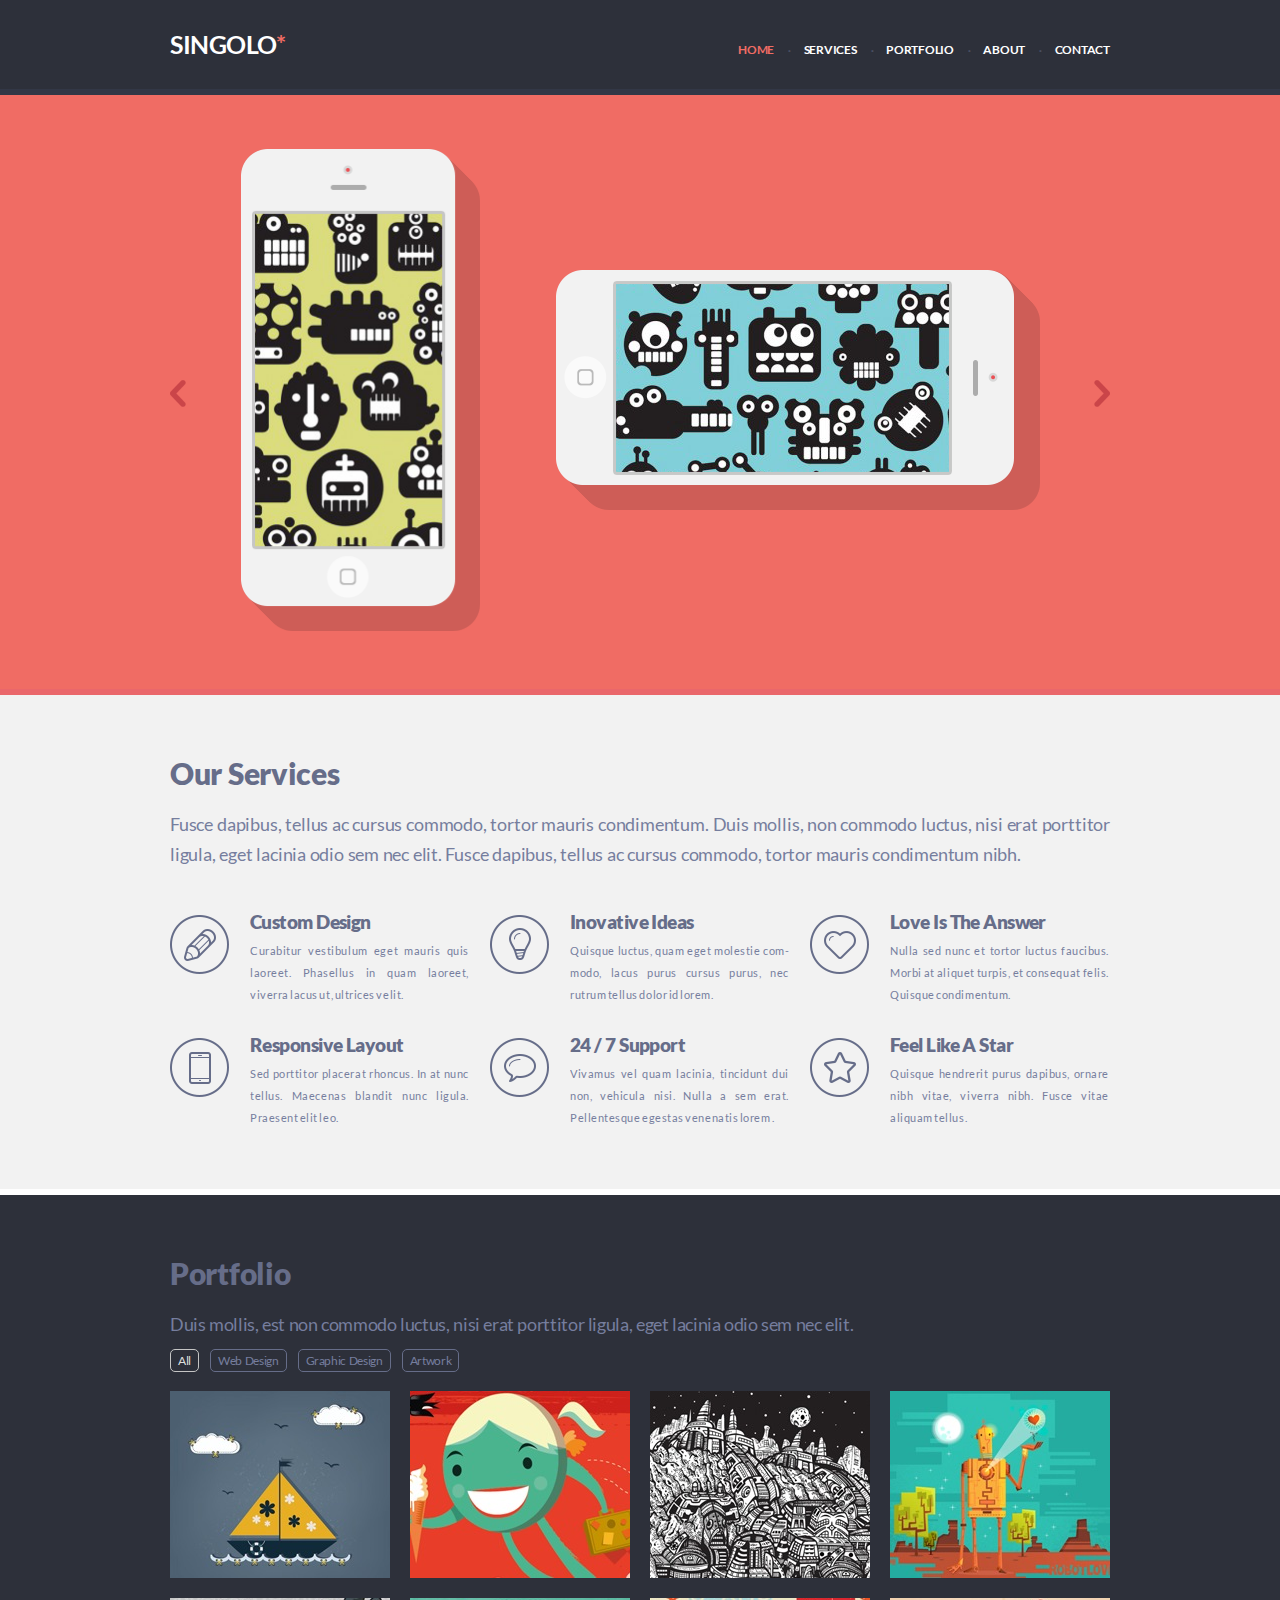
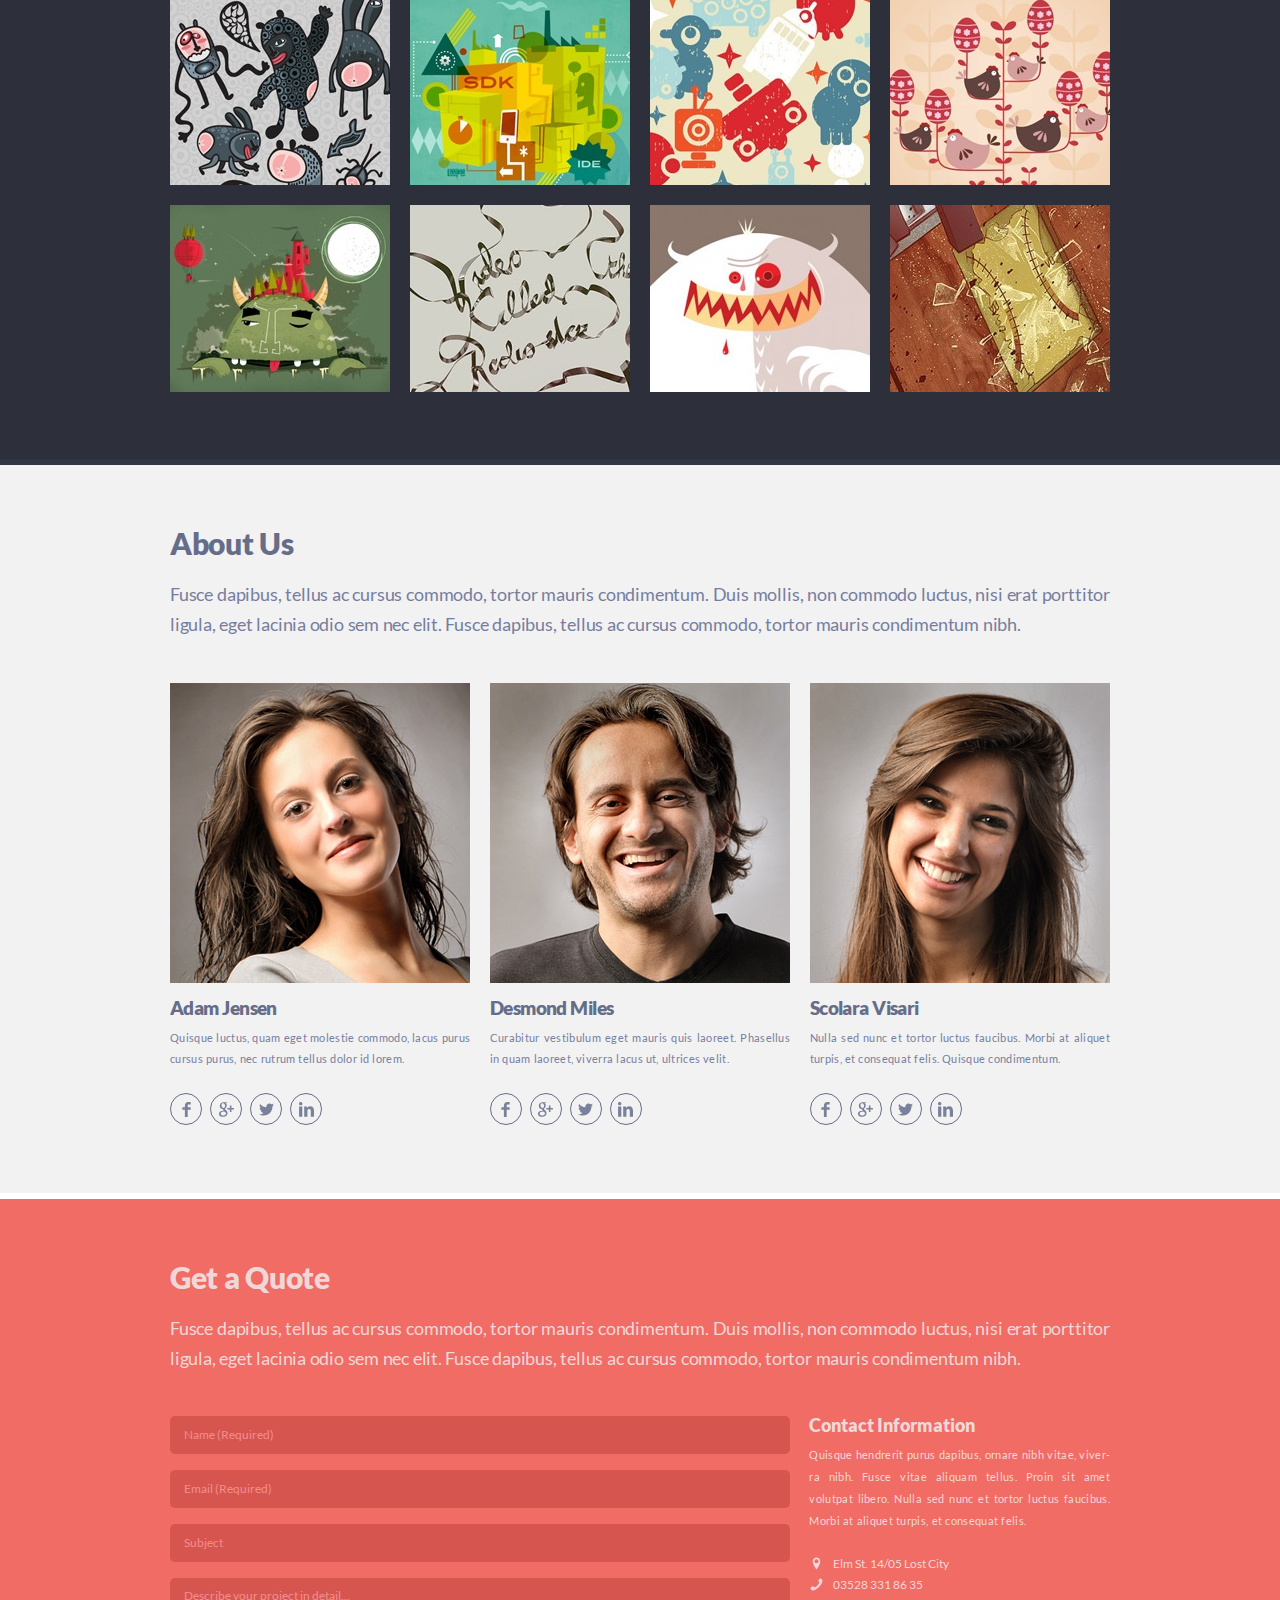
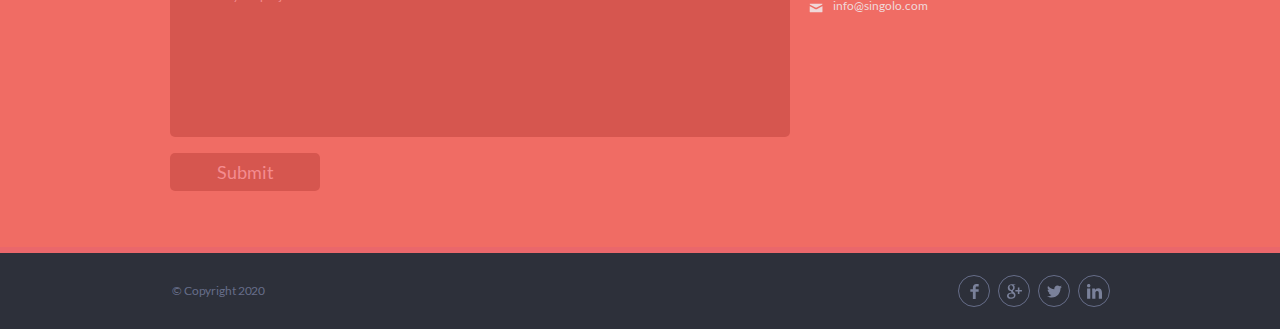
<file: index.html>
<!DOCTYPE html>
<html lang="en">
    <head>
        <meta charset="utf-8">
        <meta name="viewport" content="width=device-width, initial-scale=1.0">
        <title>Singolo</title>
        <link rel="stylesheet" href="style.css">
        <link rel="stylesheet" href="./assets/fonts/fonts.css">
    </head>
    <body>
        <header class="header">
            <div class="wrapper header__content">
                <img class="burger" src="assets/img/Burger-menu-icon.png" width="25" height="20"> 
                <div class="logo">
                    <a href="#">
                        <span>SINGOLO</span><span>*</span>
                    </a>    
                </div>
                <nav>
                    <ul id="menu">
                        <li><a class="active" href="#home">HOME</a></li>
                        <li><a href="#services">SERVICES</a></li>
                        <li><a href="#portfolio">PORTFOLIO</a></li>
                        <li><a href="#about">ABOUT</a></li>
                        <li><a href="#contact">CONTACT</a></li>
                    </ul>
                </nav>
            </div>
            <div class="overlay hidden"></div>
        </header>
        <main class="main">
            <div class="slider" id="home">
                <div class="wrapper slider__content">
                    <div class="slider__slides">
                        <div class="slide active">
                            <div class="phone-items">
                                <img class="iphone-vertical" src="assets/img/iPhone_vertical.png" alt="vertical iphone">
                                <div id="vertical-black-screen" class="hidden"></div>
                                <div id="vertical-switch"></div>
                                <img class="iphone-horizontal" src="assets/img/iPhone_horizontal.png" alt="horizontal iphone">
                                <div id="horizontal-black-screen" class="hidden"></div>
                                <div id="horizontal-switch"></div>
                            </div>
                        </div>
                        <div class="slide">
                            <img class="phones" src="assets/img/slide_2.png">
                        </div>
                    </div>
                        <img src="assets/img/prev.png"  class="arrow left" alt="left arrow" height="27" width="16">
                        <img src="assets/img/next.png" class="arrow right" alt="right arrow" height="27" width="16">
                </div>
            </div>
            <div class="services" id="services">
                <div class="wrapper services__content">
                    <h1>Our Services</h1>
                    <p class="text">
                        Fusce dapibus, tellus ac cursus commodo, tortor mauris condimentum. 
                        Duis mollis, non commodo luctus, nisi erat porttitor
                        ligula, eget lacinia odio sem 
                        nec elit. Fusce dapibus, tellus ac cursus commodo, tortor mauris condimentum nibh.
                    </p>
                    <div class="services__representation">
                        <div class="services__item services__item_pen">
                            <img src="assets/img/pen.png" width="59" height="59">
                            <div class="services__wrapper"><h3>Custom Design</h3>
                            <p>
                                Curabitur vestibulum eget mauris quis laoreet. Phasellus in quam laoreet, 
                                viverra lacus ut, ultrices velit.
                            </p></div>
                        </div>
                        <div class="services__item services__item_bulb">
                            <img src="assets/img/bulb.png" width="59" height="59">
                            <div class="services__wrapper"><h3>Inovative Ideas</h3>
                            <p>
                                Quisque luctus, quam eget molestie  com&shy;modo, lacus purus cursus purus, 
                                nec rutrum tellus dolor id lorem.
                            </p></div>
                        </div>
                        <div class="services__item services__item_heart">
                            <img src="assets/img/heart.png" width="59" height="59">
                            <div class="services__wrapper"><h3>Love Is The Answer</h3>
                            <p>
                                Nulla sed nunc et tortor luctus faucibus. Morbi at aliquet turpis, 
                                et consequat felis. Quisque condimentum.
                            </p></div>
                        </div>
                        <div class="services__item services__item_phone">
                            <img src="assets/img/phone.png" width="59" height="59">
                            <div class="services__wrapper"><h3>Responsive Layout</h3>
                            <p>
                                Sed porttitor placerat rhoncus. In at nunc tellus. Maecenas blandit nunc ligula. 
                                Prae&shy;sent elit leo.
                            </p></div>
                        </div>
                        <div class="services__item services__item_bubble">
                            <img src="assets/img/bubble.png" width="59" height="59">
                            <div class="services__wrapper"><h3>24 / 7 Support</h3>
                            <p>
                                Vivamus vel quam lacinia, tincidunt dui non, vehicula nisi. Nulla a sem erat. 
                                Pellen&shy;tesque egestas venenatis lorem .
                            </p></div>
                        </div>
                        <div class="services__item services__item_star">
                            <img src="assets/img/star.png" width="59" height="59">
                            <div class="services__wrapper"><h3>Feel Like A Star</h3>
                            <p>
                                Quisque hendrerit purus dapibus, ornare nibh vitae, viverra nibh. Fusce vitae aliquam tellus.
                            </p></div>
                        </div>
                    </div>
                </div>
            </div>
            <div class="portfolio" id="portfolio">
                <div class="wrapper portfolio__content">
                    <h1>Portfolio</h1>
                    <p>Duis mollis, est non commodo luctus, nisi erat porttitor ligula, eget lacinia odio sem nec elit.</p>
                    <div id="tags" class="portfolio__tags">
                        <span class="tag selected">All</span>
                        <span class="tag">Web Design</span>
                        <span class="tag">Graphic Design</span>
                        <span class="tag">Artwork</span>
                    </div>
                    <div id="images" class="portfolio__representation">
                        <img src="assets/img/1.jpg" alt="portfolio" width="220" height="187">
                        <img src="assets/img/2.jpg" alt="portfolio" width="220" height="187">
                        <img src="assets/img/3.jpg" alt="portfolio" width="220" height="187">
                        <img src="assets/img/4.jpg" alt="portfolio" width="220" height="187">
                        <img src="assets/img/5.jpg" alt="portfolio" width="220" height="187">
                        <img src="assets/img/6.jpg" alt="portfolio" width="220" height="187">
                        <img src="assets/img/7.jpg" alt="portfolio" width="220" height="187">
                        <img src="assets/img/8.jpg" alt="portfolio" width="220" height="187">
                        <img src="assets/img/9.jpg" alt="portfolio" width="220" height="187">
                        <img src="assets/img/10.jpg" alt="portfolio" width="220" height="187">
                        <img src="assets/img/11.jpg" alt="portfolio" width="220" height="187">
                        <img src="assets/img/12.jpg" alt="portfolio" width="220" height="187">            
                    </div>
                </div>
            </div>
            <div class="about-us" id="about">
                <div class="wrapper about-us__content">
                    <h1>About Us</h1>
                    <p class="text">
                        Fusce dapibus, tellus ac cursus commodo, tortor mauris condimentum. 
                        Duis mollis, non commodo luctus, nisi erat porttitor
                        ligula, eget lacinia odio sem 
                        nec elit. Fusce dapibus, tellus ac cursus commodo, tortor mauris condimentum nibh.
                    </p>
                    <div class="about-us__representation">
                        <div>
                            <img src="assets/img/adam-jensen.jpg" alt="photo">
                            <h3>Adam Jensen</h3>
                            <p class="about-us__description">Quisque luctus, quam eget molestie commodo, lacus purus cursus purus, nec rutrum tellus dolor id lorem.</p>
                            <div class="social">
                                <a href="#" class="social__facebook"></a>
                                <a href="#" class="social__google"></a>
                                <a href="#" class="social__twitter"></a>
                                <a href="#" class="social__linkedin"></a>
                            </div>
                        </div>
                        <div>
                            <img src="assets/img/desmond-miles.jpg" alt="photo">
                            <h3>Desmond Miles</h3>
                            <p class="about-us__description" >Curabitur vestibulum eget mauris quis laoreet. Phasellus in quam laoreet, viverra lacus ut, ultrices velit.</p>
                            <div class="social">
                                <a href="#" class="social__facebook"></a>
                                <a href="#" class="social__google"></a>
                                <a href="#" class="social__twitter"></a>
                                <a href="#" class="social__linkedin"></a>
                            </div>
                        </div>
                        <div>
                            <img src="assets/img/scolara-visari.jpg" alt="photo">
                            <h3>Scolara Visari</h3>
                            <p class="about-us__description">Nulla sed nunc et tortor luctus faucibus. Morbi at aliquet turpis, et consequat felis. Quisque condimentum.</p>
                            <div class="social">
                                <a href="#" class="social__facebook"></a>
                                <a href="#" class="social__google"></a>
                                <a href="#" class="social__twitter"></a>
                                <a href="#" class="social__linkedin"></a>
                            </div>
                        </div>
                    </div>
                </div>
            </div>
            <div class="get-quote" id="contact">
                <div class="wrapper get-quote__content">
                    <h1>Get a Quote</h1>
                    <p class="text">
                        Fusce dapibus, tellus ac cursus commodo, tortor mauris condimentum. 
                        Duis mollis, non commodo luctus, nisi erat porttitor             
                        ligula, eget lacinia odio sem 
                        nec elit. Fusce dapibus, tellus ac cursus commodo, tortor mauris condimentum nibh.
                    </p>
                    <div class="get-quote__contacts">
                        <form id="form" class="form" action="" method="POST">
                            <input class="form__input" type="text" placeholder="Name (Required)" required pattern="[A-ZA-Яa-zа-яёЁ]+" autocomplete="on">
                            <input class="form__input" type="email" placeholder="Email (Required)" required autocomplete="on">
                            <input class="form__input" id="subject" type="text" placeholder="Subject">
                            <textarea class="form__input form__textarea" id="describe" maxlength="20" placeholder="Describe your project in detail..."></textarea>
                            <input class="form__input form__submit" id="button" type="submit" value="Submit">
                        </form>
                        <div class="hidden" id="message-block">
                            <div id="message">
                                <p>Письмо отправлено</p>
                                <p>Тема: <span id="theme"></span></p>
                                <p>Описание: <span id="description"></span></p>
                                <input id="close-button" type="submit" value="OK">
                            </div>
                        </div>
                        <div class="get-quote__info">
                            <h3>Contact Information</h3>
                            <p>Quisque hendrerit purus dapibus, ornare nibh vitae, viver&shy;ra nibh. Fusce vitae aliquam tellus. Proin sit amet volutpat libero. Nulla sed nunc et tortor luctus faucibus. Morbi at aliquet turpis, et consequat felis.</p>
                            <a class="icon icon__location" href="#">Elm St. 14/05 Lost City</a>
                            <a class="icon icon__tel" href="tel:035283318635">03528 331 86 35</a>
                            <a class="icon icon__mail" href="mailto:info@singolo.com">info@singolo.com</a>
                        </div>
                    </div>
                </div>
            </div>
        </main>
        <footer>
            <div class="wrapper footer__content">
                <p class="footer__copyright">© Copyright 2020</p>
                <div class="social">
                    <a href="#" class="social__facebook"></a>
                    <a href="#" class="social__google"></a>
                    <a href="#" class="social__twitter"></a>
                    <a href="#" class="social__linkedin"></a>
                </div>
            </div>
        </footer>
        <script src="script.js"></script>
    </body>
</html>
</file>
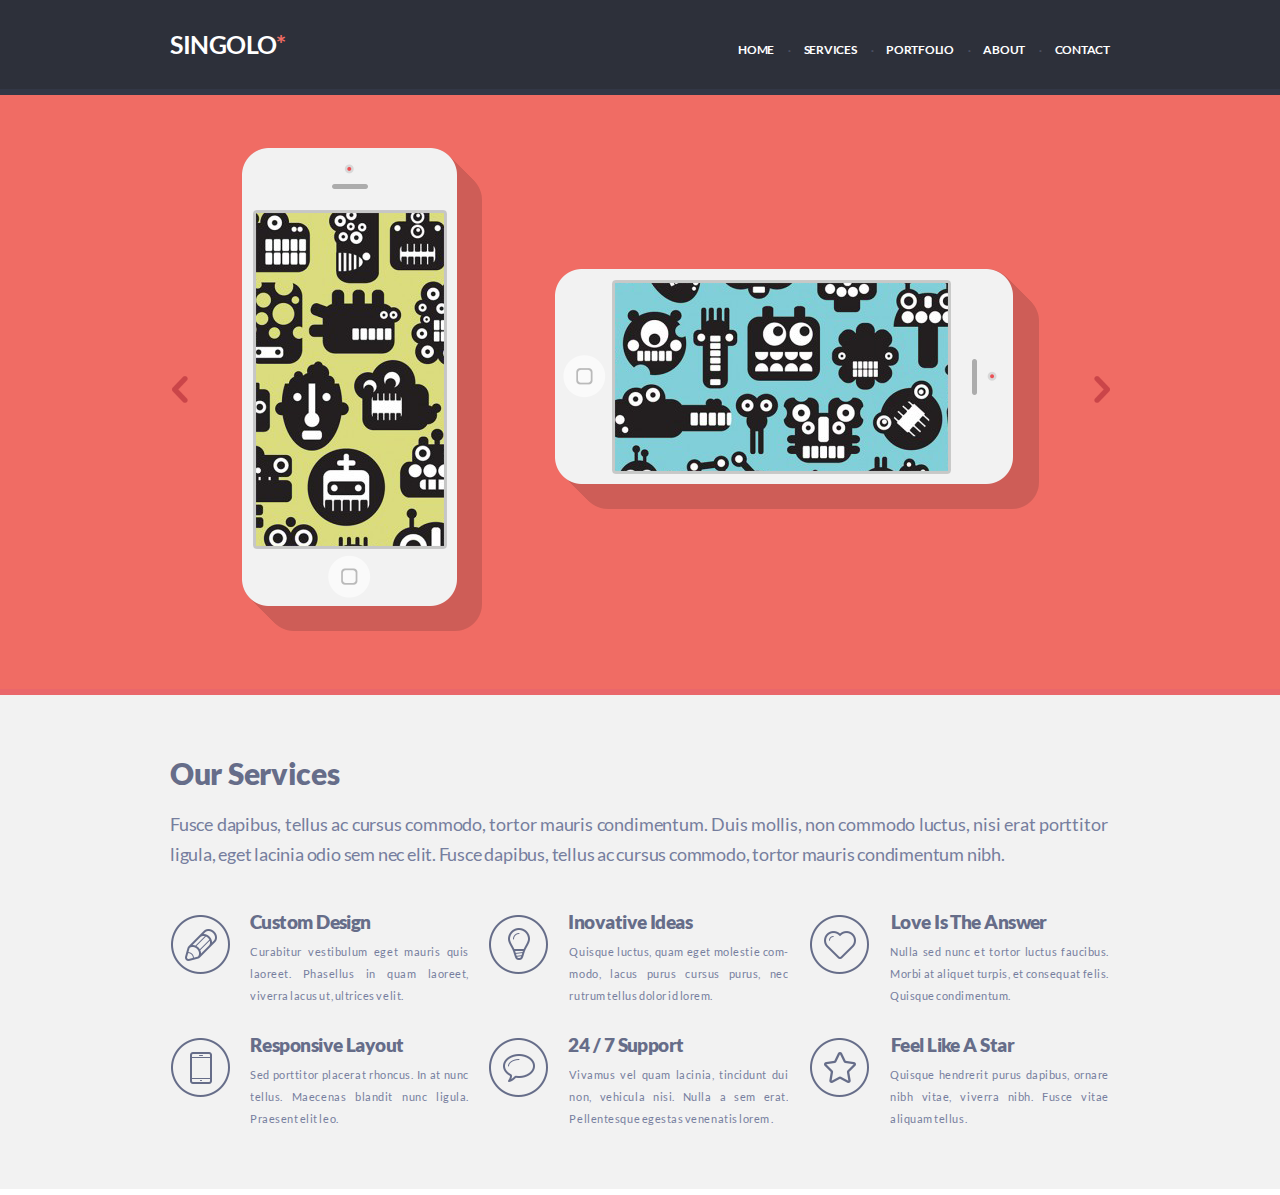
<file: singolo1.html>
<!DOCTYPE html>
<html lang="en">
    <head>
        <meta charset="utf-8">
        <title>Singolo</title>
        <link rel="stylesheet" href="singolo1.css">
        <link rel="stylesheet" href="./assets/fonts/fonts.css">
    </head>
    <body>
        <header class="header">
            <div class="header__content">
                <div class="logo">
                    <a href="#">
                        <span>SINGOLO</span><span>*</span>
                    </a>    
                </div>
                <nav>
                    <ul>
                        <li><a href="#">HOME</a></li>
                        <li><a href="#">SERVICES</a></li>
                        <li><a href="#">PORTFOLIO</a></li>
                        <li><a href="#">ABOUT</a></li>
                        <li><a href="#">CONTACT</a></li>
                    </ul>
                </nav>
            </div>
        </header>
        <main class="main">
            <div class="slider">
                <div class="slider__content">
                    <img class="prev" src="assets/img/prev.png" width="16" height="27" alt="previous">
                    <img class ="iphone-vertical" src="assets/img/iPhone_vertical.png"  alt="iphone">
                    <img class ="iphone-horizontal" src="assets/img/iPhone_horizontal.png"  alt="iphone">
                    <img class ="next" src="assets/img/next.png" width="16" height="27" alt="next">
                </div>
            </div>
            <div class="services">
                <div class="services__content">
                    <h1>Our Services</h1>
                    <p>
                        Fusce dapibus, tellus ac cursus commodo, tortor mauris condimentum. 
                        Duis mollis, non commodo luctus, nisi erat porttitor</p>
                    <p>
                        ligula, eget lacinia odio sem 
                        nec elit. Fusce dapibus, tellus ac cursus commodo, tortor mauris condimentum nibh.
                    </p>
                    <div class="services__representation">
                        <div class="services__item services__item_pen">
                            <img src="assets/img/pen.png" width="59" height="59">
                            <h3>Custom Design</h3>
                            <p>
                                Curabitur vestibulum eget mauris quis laoreet. Phasellus in quam laoreet, 
                                viverra lacus ut, ultrices velit.
                            </p>
                        </div>
                        <div class="services__item services__item_bulb">
                            <img src="assets/img/bulb.png" width="59" height="59">
                            <h3>Inovative Ideas</h3>
                            <p>
                                Quisque luctus, quam eget molestie  com&shy;modo, lacus purus cursus purus, 
                                nec rutrum tellus dolor id lorem.
                            </p>
                        </div>
                        <div class="services__item services__item_heart">
                            <img src="assets/img/heart.png" width="59" height="59">
                            <h3>Love Is The Answer</h3>
                            <p>
                                Nulla sed nunc et tortor luctus faucibus. Morbi at aliquet turpis, 
                                et consequat felis. Quisque condimentum.
                            </p>
                        </div>
                        <div class="services__item services__item_phone">
                            <img src="assets/img/phone.png" width="59" height="59">
                            <h3>Responsive Layout</h3>
                            <p>
                                Sed porttitor placerat rhoncus. In at nunc tellus. Maecenas blandit nunc ligula. 
                                Prae&shy;sent elit leo.
                            </p>
                        </div>
                        <div class="services__item services__item_bubble">
                            <img src="assets/img/bubble.png" width="59" height="59">
                            <h3>24 / 7 Support</h3>
                            <p>
                                Vivamus vel quam lacinia, tincidunt dui non, vehicula nisi. Nulla a sem erat. 
                                Pellen&shy;tesque egestas venenatis lorem .
                            </p>
                        </div>
                        <div class="services__item services__item_star">
                            <img src="assets/img/star.png" width="59" height="59">
                            <h3>Feel Like A Star</h3>
                            <p>
                                Quisque hendrerit purus dapibus, ornare nibh vitae, viverra nibh. Fusce vitae aliquam tellus.
                            </p>
                        </div>
                    </div>
                </div>
            </div>
        </main>
    </body>
</html>
</file>
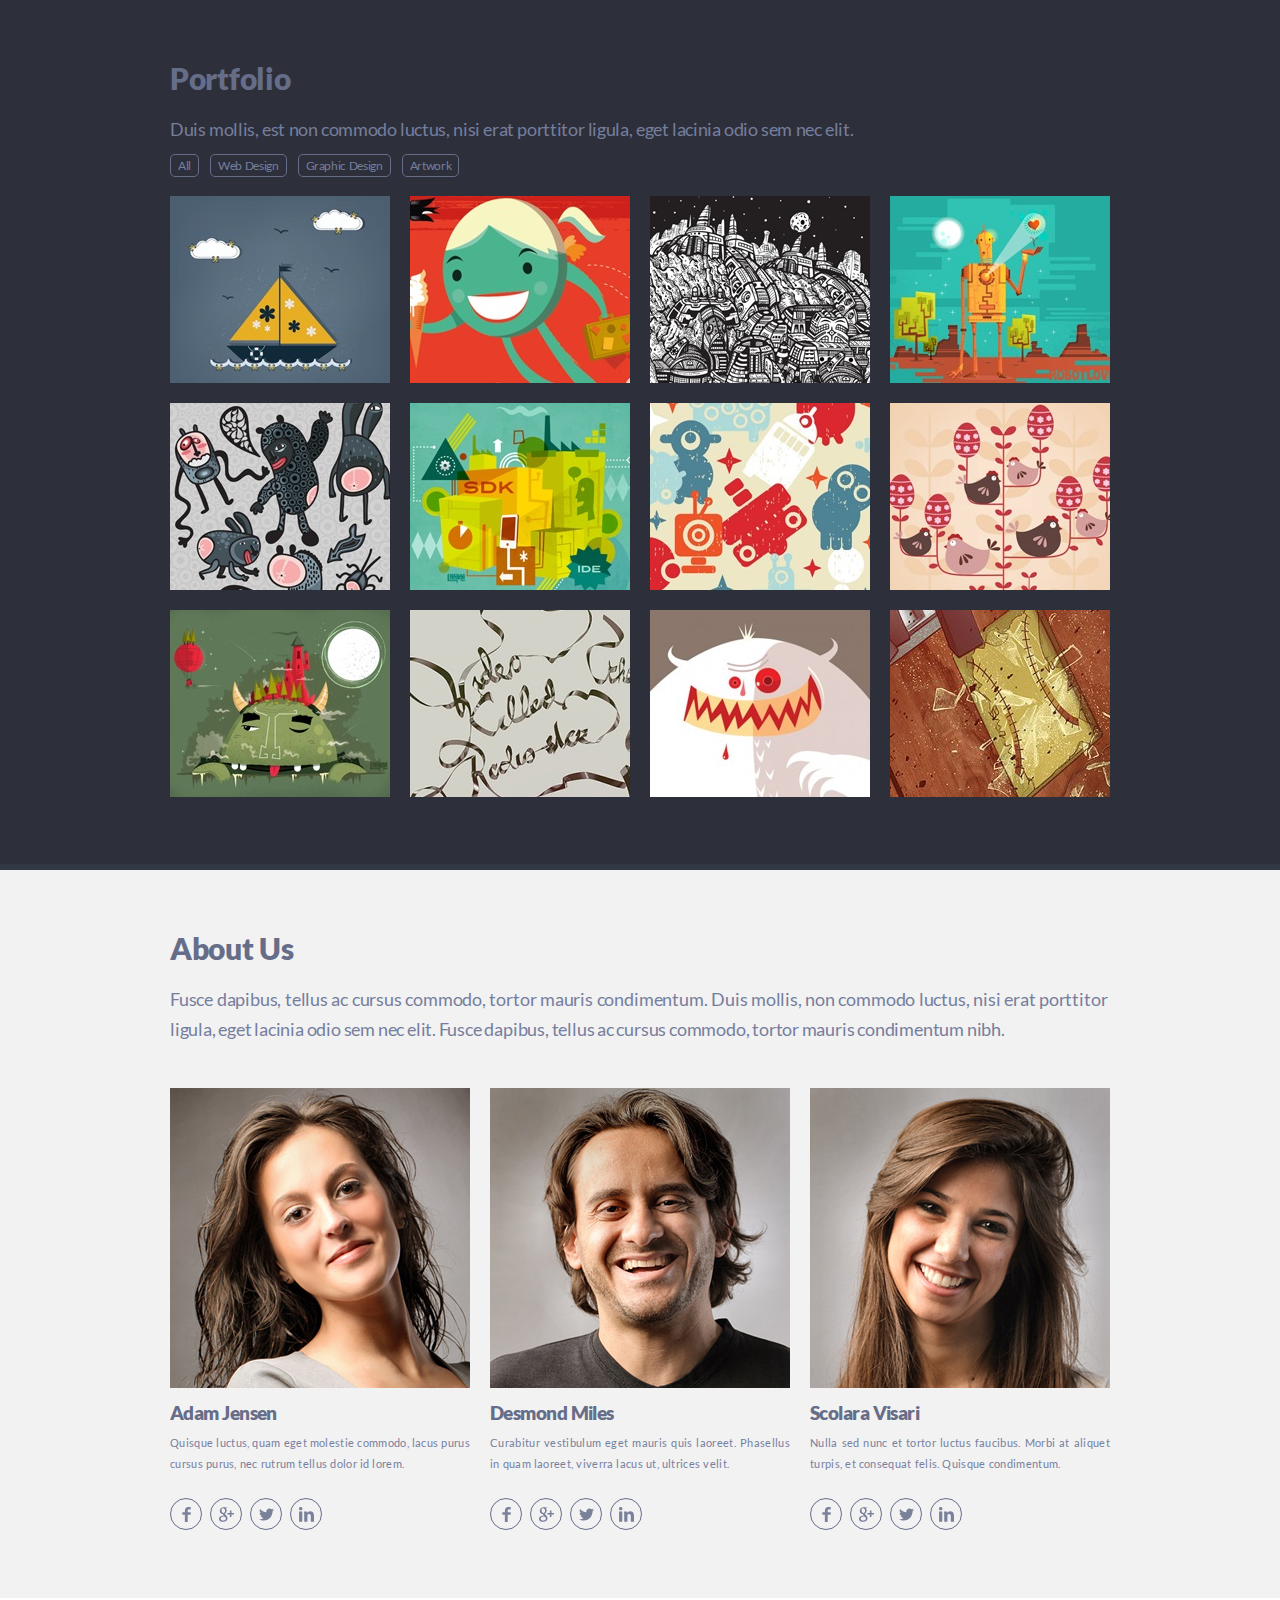
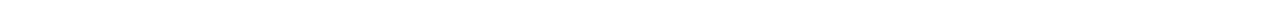
<file: singolo2.html>
<!DOCTYPE html>
<html lang="en">
    <head>
        <meta charset="utf-8">
        <meta name="viewport" content="width=device-width, initial-scale=1.0">
        <title>Singolo</title>
        <link rel="stylesheet" href="singolo2.css">
        <link rel="stylesheet" href="./assets/fonts/fonts.css">
    </head>
    <body>
        <main>
            <div class="portfolio">
                <div class="portfolio__content">
                    <h1>Portfolio</h1>
                    <p>Duis mollis, est non commodo luctus, nisi erat porttitor ligula, eget lacinia odio sem nec elit.</p>
                    <div class="portfolio__tags">
                        <span class="tag">All</span>
                        <span class="tag">Web Design</span>
                        <span class="tag">Graphic Design</span>
                        <span class="tag">Artwork</span>
                    </div>
                    <div class="portfolio__representation">
                        <img src="assets/img/1.jpg" alt="portfolio" width="220" height="187">
                        <img src="assets/img/2.jpg" alt="portfolio" width="220" height="187">
                        <img src="assets/img/3.jpg" alt="portfolio" width="220" height="187">
                        <img src="assets/img/4.jpg" alt="portfolio" width="220" height="187">
                        <img src="assets/img/5.jpg" alt="portfolio" width="220" height="187">
                        <img src="assets/img/6.jpg" alt="portfolio" width="220" height="187">
                        <img src="assets/img/7.jpg" alt="portfolio" width="220" height="187">
                        <img src="assets/img/8.jpg" alt="portfolio" width="220" height="187">
                        <img src="assets/img/9.jpg" alt="portfolio" width="220" height="187">
                        <img src="assets/img/10.jpg" alt="portfolio" width="220" height="187">
                        <img src="assets/img/11.jpg" alt="portfolio" width="220" height="187">   
                        <img src="assets/img/12.jpg" alt="portfolio" width="220" height="187">
                        
                    </div>
                </div>
            </div>
            <div class="about-us">
                <div class="about-us__content">
                    <h1>About Us</h1>
                    <p>
                        Fusce dapibus, tellus ac cursus commodo, tortor mauris condimentum. 
                        Duis mollis, non commodo luctus, nisi erat porttitor</p>
                    <p>
                        ligula, eget lacinia odio sem 
                        nec elit. Fusce dapibus, tellus ac cursus commodo, tortor mauris condimentum nibh.
                    </p>
                    <div class="about-us__representation">
                        <div>
                            <img src="assets/img/adam-jensen.jpg" alt="photo" width="300" height="300">
                            <h3>Adam Jensen</h3>
                            <p class="about-us__description">Quisque luctus, quam eget molestie commodo, lacus purus cursus purus, nec rutrum tellus dolor id lorem.</p>
                            <div class="social">
                                <a href="#" class="social__facebook"></a>
                                <a href="#" class="social__google"></a>
                                <a href="#" class="social__twitter"></a>
                                <a href="#" class="social__linkedin"></a>
                            </div>
                        </div>
                        <div>
                            <img src="assets/img/desmond-miles.jpg" alt="photo" width="300" height="300">
                            <h3>Desmond Miles</h3>
                            <p class="about-us__description" >Curabitur vestibulum eget mauris quis laoreet. Phasellus in quam laoreet, viverra lacus ut, ultrices velit.</p>
                            <div class="social">
                                <a href="#" class="social__facebook"></a>
                                <a href="#" class="social__google"></a>
                                <a href="#" class="social__twitter"></a>
                                <a href="#" class="social__linkedin"></a>
                            </div>
                        </div>
                        <div>
                            <img src="assets/img/scolara-visari.jpg" alt="photo"  width="300" height="300">
                            <h3>Scolara Visari</h3>
                            <p class="about-us__description">Nulla sed nunc et tortor luctus faucibus. Morbi at aliquet turpis, et consequat felis. Quisque condimentum.</p>
                            <div class="social">
                                <a href="#" class="social__facebook"></a>
                                <a href="#" class="social__google"></a>
                                <a href="#" class="social__twitter"></a>
                                <a href="#" class="social__linkedin"></a>
                            </div>
                        </div>
                    </div>
                </div>
            </div>
        </main>
    </body>
</html>
</file>
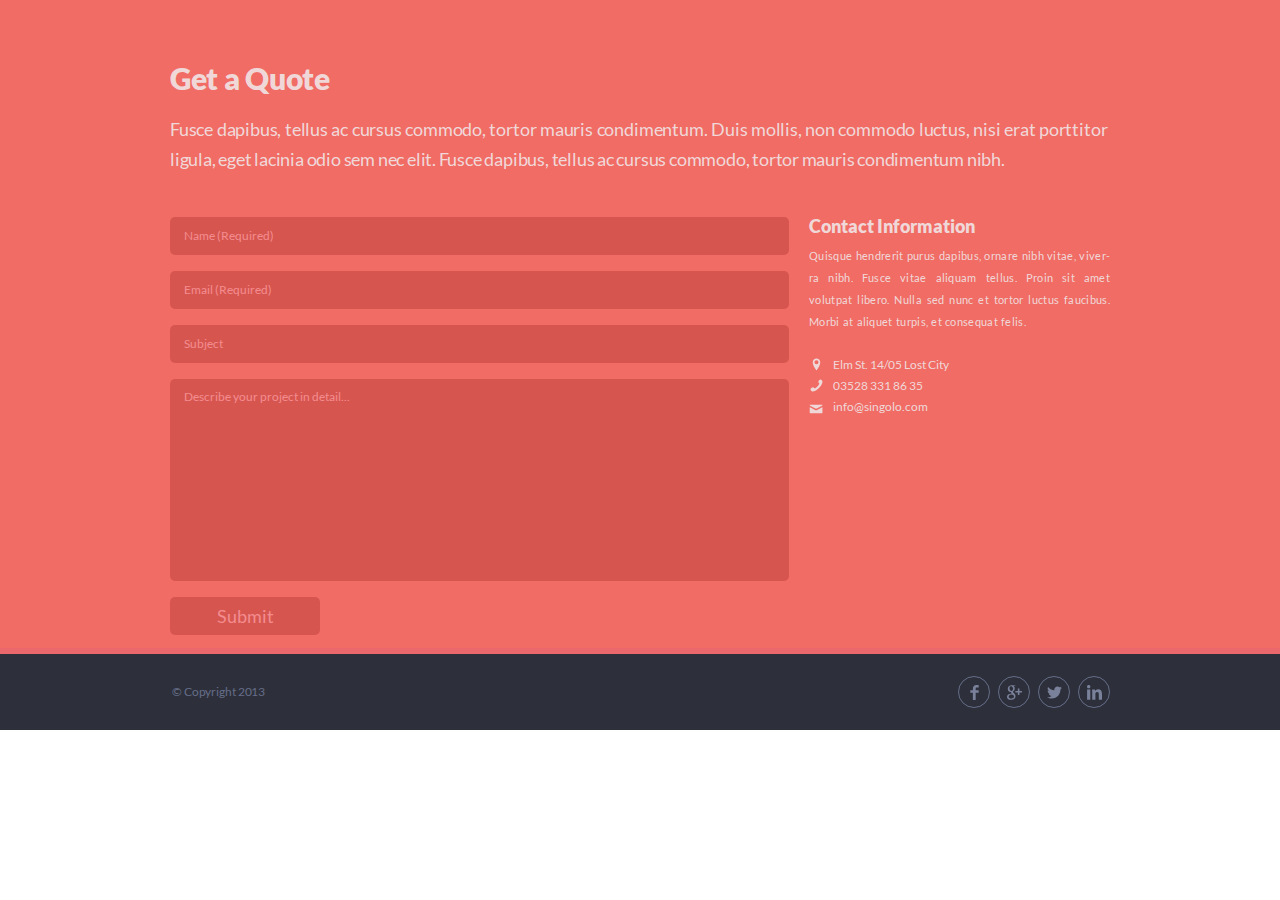
<file: singolo3.html>
<!DOCTYPE html>
<html lang="en">
    <head>
        <meta charset="utf-8">
        <meta name="viewport" content="width=device-width, initial-scale=1.0">
        <title>Singolo</title>
        <link rel="stylesheet" href="singolo3.css">
        <link rel="stylesheet" href="./assets/fonts/fonts.css">
    </head>
    <body>
        <main>
            <div class="get-quote">
                <div class="get-quote__content">
                    <h1>Get a Quote</h1>
                    <p>
                        Fusce dapibus, tellus ac cursus commodo, tortor mauris condimentum. 
                        Duis mollis, non commodo luctus, nisi erat porttitor</p>
                    <p>
                        ligula, eget lacinia odio sem 
                        nec elit. Fusce dapibus, tellus ac cursus commodo, tortor mauris condimentum nibh.
                    </p>
                    <div class="get-quote__contacts">
                        <form  class="form" action="" method="POST">
                            <input class="form__input" type="text" placeholder="Name (Required)" required pattern="[A-ZA-Я][a-zа-я]+">
                            <input class="form__input" type="email" placeholder="Email (Required)" required>
                            <input class="form__input" type="text" placeholder="Subject">
                            <textarea class="form__input form__textarea" placeholder="Describe your project in detail..."></textarea>
                            <input class="form__input form__submit" type="submit" value="Submit">
                        </form>
                        <div class="get-quote__info">
                            <h3>Contact Information</h3>
                            <p>Quisque hendrerit purus dapibus, ornare nibh vitae, viver&shy;ra nibh. Fusce vitae aliquam tellus. Proin sit amet volutpat libero. Nulla sed nunc et tortor luctus faucibus. Morbi at aliquet turpis, et consequat felis.</p>
                            <a class="icon icon__location" href="#">Elm St. 14/05 Lost City</a>
                            <a class="icon icon__tel" href="tel:035283318635">03528 331 86 35</a>
                            <a class="icon icon__mail" href="mailto:info@singolo.com">info@singolo.com</a>
                        </div>
                    </div>
                </div>
            </div>
        </main>
        <footer>
            <div class="footer__content">
                <p class="footer__copyright">© Copyright 2013</p>
                <div class="social">
                    <a href="#" class="social__facebook"></a>
                    <a href="#" class="social__google"></a>
                    <a href="#" class="social__twitter"></a>
                    <a href="#" class="social__linkedin"></a>
                </div>
            </div>
        </footer>
    </body>
</html>
</file>
<file: style.css>
html {
    width: 100%;
    height: 100%;
    scroll-behavior: smooth;
}

body {
    margin: 0;
    font-family: "Lato", Arial, sans-serif;
}

.header {
    width: 100%;
    height: 89px;
    background-color: #2d303a;
    border-bottom: 6px solid #323746;
    position: fixed;
    top: 0;
    z-index: 2;
}

.wrapper {
    max-width: 1020px;
    height: 100%;
    margin: 0 auto;
    padding: 0 40px;
    box-sizing: border-box;
}

.header__content {
    display: flex;
    justify-content: space-between;
}

a {
    text-decoration: none;
}

.header__content a {
    color: #ffffff;
}

.burger {
    display: none;
    cursor: pointer;
    position: absolute;
    margin-top: 26px;
    z-index: 200;
    transition: 0.6s ease-in-out;
}

.rotated {
    transform: rotate(90deg);
    transition: 0.6s ease-in-out;
}

.logo {
    padding-top: 29px;
    transition: 0.6s ease-in-out;
}

.logo span {
    font-weight: 700;
    font-size: 25px;
    letter-spacing: -0.02em;
}

.logo span+span {
    color: #f06c64;
}

nav {
    width: 372px;
}

ul {
    margin: 0;
    padding: 42px 0 0;
    display: flex;
    justify-content: space-between;
}

ul li {
    display: inline;
    font-size: 12px;
    font-weight: 700;
    letter-spacing: -0.02em;
}

li:not(:last-child)::after {
    content: ".";  
    position: relative;
    color: #494e62;
    font-weight: 900;
    bottom: 16%;
    left: 14px;
}

.header__content a.active {
    color: #f06c64;
    cursor: default;
}

ul li a:not(.active):hover {
    color: #f06c64;
    cursor: pointer;
}

.main {
    width: 100%;
}

.slider {
    background-color: #f06c64;
    border-bottom: 6px solid #ea676b;
    height: 594px;
    transition: 0.6s ease-in-out;
}

.blue {
    background-color: #648BF0;
    border-bottom: 6px solid rgb(93, 129, 222);;
    transition: 0.6s ease-in-out;
}

.slider__content {
    position: relative;
    max-width: 1020px;
    margin: 0 auto;
    padding: 0 40px;
    box-sizing: border-box;
}

.slider__slides {
    position: relative;
    width: 100%;
    overflow: hidden;
}

.slide{
    display: none;
    position: relative;
    animation: 0.6s ease-in-out;
    margin: 0 auto;
}

.slide.active, .next {
    display: block;
}

.next {
    position: absolute;
    top: 0;
    width: 100%;
}

.phone-items{
    display: flex;
    align-items: center;
    margin: 5.7% 7.5% 0;
}

.iphone-vertical {
    width: 30%;
}

.iphone-horizontal {
    margin-left: 9.5%;
    width: 60.8%;
}

.phones{
    margin: 5.5% 22.6% 0;
    width: 55%;
}

.arrow {
    position: absolute;
    top: 48%;
    cursor: pointer;
}

.arrow.left{
    left: 40px;
}

.arrow.right{
    right: 40px;
}

.to-left {
    animation-name: left;
}

.from-right {
    animation-name: right;
}

.to-right {
    animation-name: right;
    animation-direction: reverse;
}

.from-left {
    animation-name: left;
    animation-direction: reverse;
}

@keyframes left {
    from {
        left: 0;
    }
    to {
        left: -100%;
    }
}

@keyframes right {
    from {
        left: 100%;
    }
    to {
        left: 0;
    }
}

#vertical-black-screen {
    position: absolute;
    width: 20%;
    height: 69%;
    background-color: black;
    top: 13.4%;
    left: 9%;
}

#horizontal-black-screen {
    position: absolute;
    width: 35.3%;
    height: 39%;
    background-color: black;
    top: 28%;
    right: 17.2%;
}

#vertical-switch {
    position: absolute;
    width: 23%;
    height: 95%;
    top: 0;
    left: 7.7%;
    border-radius: 8%;
}

#horizontal-switch {
    position: absolute;
    width: 49%;
    height: 45%;
    top: 25%;
    right: 10%;
    border-radius: 8%;
}

.services {
    width: 100%;
    min-height: 494px;
    height: 1px;
    background-color: #f2f2f2;
    border-bottom: 6px solid #ffffff;
}

#home {
    margin-top: 95px;
}

#services, #about, #portfolio, #contact {
    border-top: 95px solid transparent;
    margin-top: -95px;
    background-clip: padding-box;
}

h1 {
    margin: 0;
    padding-top: 60px;
    font-size: 30px;
    font-weight: 900;
    letter-spacing: -0.01em;
    color: #666d89;
}

p {
    margin: 0;
}

.text {
    font-size: 18px;
    line-height: 30px;
    color: #767e9e;
    font-weight: 400;
    text-align: justify;
}

.wrapper > p.text:nth-child(2) {
    padding-top: 18px;
    word-spacing: 0.045em;
    letter-spacing: -0.01em;
}

.wrapper > p.text:nth-child(3) {
    letter-spacing: -0.013rem; 
}

.services__representation {
    margin-top: 46px;
    display: flex;
    justify-content: space-between;
    flex-wrap: wrap;
}

.services__item {
    height: 100px;
    width: 300px;
    display: flex;
    justify-content: space-between;
}

.services__item:nth-child(-n+3) {
    margin-bottom: 23px;
}

.services__item h3 {
    line-height: 18px;
    color: #666d89;
    font-weight: 900;
    text-align: left;
    margin: 0;
    letter-spacing: -0.03em;
}

.services__item p {
    max-width: 219px;
    max-height: 66px;
    font-size: 11px;
    line-height: 22px;
    color: #767e9e;
    font-weight: 400;
    text-align: justify;
    letter-spacing: 0.05em;
    word-spacing: -0.1em;
    overflow: hidden;
    text-overflow: ellipsis;
}

.services__wrapper {
    width: 220px;
}

.services__wrapper p{
    margin-top: 9px;
}

.services__wrapper h3{
    margin-top: -2px;
}

.portfolio {
    width: 100%;
    background-color: #2d303a;
    border-bottom: 6px solid #323746;
    padding-bottom: 57px;
}


.portfolio__content {
    padding: 0 30px;
}

.portfolio__content h1 {
    padding-left: 10px;
}

.portfolio p { 
    padding-left: 10px;
    padding-top: 18px;
    font-size: 18px;
    line-height: 30px;
    color: #767e9e;
    font-weight: 400;
    text-align: justify;
    word-spacing: 0.045em;
    letter-spacing: -0.019em;
}

.portfolio__tags {
    padding-left: 10px;
    margin: 10px 0 9px;
}

.tag {
    padding: 3px 7px;
    margin-right: 8px;
    font-size: 12px;
    line-height: 22px;
    color: #767e9e;
    font-weight: 400;
    text-align: left;
    border-radius: 5px;
    border: 1px solid #666d89;
    letter-spacing: -0.03em;
    word-spacing: 0.1em;
}

.tag:not(.selected):hover {
    color: #dedede;
    border-color: #c5c5c5;
    cursor: pointer;
}

.selected {
    color: #dedede;
    border-color: #c5c5c5;
    cursor: default;
}

.portfolio__representation {
    display: flex;
    justify-content: space-between;
    flex-wrap: wrap;
}

.portfolio__representation img {
    margin: 10px;
    flex: 1 0 20%;
    height: auto;
    min-width: 100px;
    cursor: pointer;
}

.portfolio__representation img:nth-child(n+13) {
    display: none;
}

.bordered {
    outline: 5px solid #f06c64;
}

.about-us {
    width: 100%;
    background-color: #f2f2f2;
    border-bottom: 6px solid #ffffff;
}

.about-us__representation {
    margin-top: 44px;
    padding-bottom: 68px;
    display: flex;
    justify-content: space-between;
}

.about-us__representation > div{
    width: 31.95%;
}

.about-us__representation img{
    width: 100%;
}

.about-us__representation h3 {
    padding-top: 11px;
    padding-bottom: 8px;
    color: #666d89;
    font-weight: 900;
    text-align: left;
    margin: 0;
    letter-spacing: -0.03em;
    overflow: hidden;
    text-overflow: ellipsis;
    white-space: nowrap;
}

.about-us__description {
    font-size: 11px;
    line-height: 21px;
    color: #767e9e;
    font-weight: 400;
    text-align: justify;
    letter-spacing: 0.03em;
    word-spacing: 0.049em;
}

.social {
    margin-top: 24px;
    display: flex;
}

.social a {
    display: block;
    width: 30px;
    height: 30px;
    border-radius: 50%;
    border: 1px solid #666d89;
    background-size: 15px 15px;
    background-position: center center;
    margin-right: 8px;
}

.social a:hover {
    cursor: pointer;
    opacity: 0.6;
}

.social__facebook {
    background: url("assets/img/ico-facebook.svg") no-repeat;
}

.social__google {
    background: url("assets/img/ico-google-plus.svg") no-repeat;
}

.social__twitter {
    background: url("assets/img/ico-twitter.svg") no-repeat;
}

.social__linkedin {
    background: url("assets/img/ico-linkedin.svg") no-repeat;
}

.social a:last-child {
    margin-right: 0;
}

.get-quote {
    width: 100%;

    background-color: #f06c64;
    border-bottom: 6px solid #ea676b;
}

.get-quote h1 {
    color: #f0d8d9;
}

.get-quote__content p {
    color: #f0d8d9;
}

.get-quote__contacts {
    margin-top: 42.5px;
    margin-bottom: 6%;
    display: flex;
    justify-content: space-between;
}

.form {
    display: flex;
    flex-direction: column;
    width: 66%;
}

.form__input {
    height: 38px;
    margin-bottom: 16px;
    padding: 0 0 0 2.3%;
    border: none;
    border-radius: 5px;
    background-color: #d6564f;
    font-family: "Lato", Arial, sans-serif;
    font-size: 12px;
    color: #f48c8f;
    font-weight: 400;
    outline: none;
}

.form__input:hover {
    background-color: #c44e48;
} 

.form__input:focus {
    background-color: #f0d8d9;
    transition: 0.5s;
}

.form__input::-webkit-input-placeholder {
    color: #f48c8f;
}

.form__input::-moz-placeholder {
    color: #f48c8f;
}

.form__textarea {
    box-sizing: border-box;
    height: 159px;
    padding-top: 10px;
    resize: none;
}

.form__submit {
    width: 150px;
    padding-left: 0;
    margin-bottom: 0;
    text-align: center;
    font-size: 18px;
}

.form__submit:hover {
    background-color: #b34843;
}

.form__submit:focus {
    background-color: #b34843;
    color: #ffffff;
}

#message-block {
    position: absolute;
    left: 0;
    right: 0;
    top: 0;
    bottom: 0; 
    background-color: #0b0b0bad;
    position: fixed;
    overflow: auto;
    z-index: 3;
}

.hidden {
    display: none;
}

#message {
    background: white;
    top: 50%;
    left: 50%;
    position: fixed;
    margin: 0 auto;
    height: 150px;
    width: 240px;
    padding: 30px 20px 10px;
    transform: translate(-50%, -50%);
    border-radius: 10px;
}

#message p {
    overflow: hidden;
    text-overflow: ellipsis;
    white-space: nowrap;
    color: #f06c64;
    padding-bottom: 10px;
}

#close-button {
    color: #ffffff;
    margin-top: 15px;
    padding: 5px 10px;
    border-radius: 5px;
    background-color: #d6564f;
    border: none;
    cursor: pointer;
    outline: none;
}

.get-quote__info {
    width: 32%;
}

.get-quote__info h3 {
    margin: 0;
    font-size: 18px;
    line-height: 18px;
    color: #f0d8d9;
    font-weight: 900;
}

.get-quote__info p {
    margin-top: 10px;
    font-size: 11px;
    line-height: 22px;
    font-weight: 400;
    text-align: justify;
    letter-spacing: 0.03em;
    word-spacing: 0.07em;
}

.icon {
    display: block;
    font-size: 12px;
    line-height: 21px;
    color: #f0d8d9;
    font-weight: 400;
    background-size: 15px 15px;
    background-position: left center;
    background-repeat: no-repeat;
    padding-left: 24px;
}

.icon:hover {
    color: #b34843;
}

.icon__location {
    background-image: url("assets/img/ico-location-pin.svg");
    margin-top: 21px;
}

.icon__tel {
    background-image: url("assets/img/ico-phone-contacts.svg");
}

.icon__mail {
    background-image: url("assets/img/ico-mail.svg");
    background-position: left 6px;
    background-size: 17px 17px;
}

footer {
    width: 100%;
    min-height: 76px;
    height: 1px; 
    background-color: #2d303a;
}

.footer__content {
    display: flex;
    justify-content: space-between;
}

.footer__copyright {
    margin-top: 30px;
    margin-left: 2px;
    font-size: 12px;
    letter-spacing: -0.009em;
    color: #666d89;
}

.footer__content .social {
    margin-top: 22px;
}


@media (max-width: 1019px) {
    .slider {
        height: calc(100vw * 0.584);
        border-width: 4px;
    }

    .slider__content {
        padding: 0 30px;
    }

    .iphone-vertical {
        width: calc(100vw * 0.235);
    }
    
    .arrow.left {
        left: 27px;
    }

    .arrow.right {
        right: 27px;
    }

    #horizontal-black-screen {
        position: absolute;
        width: 35.5%;
        height: 40%;
        right: 17%;
    }

    .services {
        height: auto;
        padding-bottom: 65.5px;
        border: 0;
    }

    .services__content h1 {
        padding-top: 5.8%;
    }
    
    .text {
        text-align: left;
    }

    .services__representation {
        padding-right: 34px;
        margin-top: 5.5%;
    }

    .services__item:nth-child(-n+3) {
        margin-bottom: 44px;
    }

    .portfolio p {
        padding-right: 49px;
        word-spacing: 0.1em;
        letter-spacing: -0.019em;
    }

    .portfolio__tags {
        margin-bottom: 17px;
    }

    .portfolio__representation img {
        flex-basis: 25%;
    }

    .about-us {
        border: 0;
    }
    .about-us__content h1 {
        padding-top: 7.5%; 
    }

    .about-us__representation {
        margin-top: 5.5%;
        padding-bottom: 10.95%;
    }

    .about-us__representation h3 {
        padding-top: 3%;
        padding-bottom: 1.3%;
    }

    .social {
        margin-top: 5%;
    }

    .get-quote__content h1 {
        padding-top: 7.7%; 
    }

    .get-quote__contacts {
        margin-top: 3.7%;
        margin-bottom: 4.5%;
    }

    .form {
        width: 64%;
    }

    .form__input {
        margin-bottom: 2.7%;
    }

    .get-quote__info p {
        margin-top: 1.3%;
    }

    .icon__location {
        margin-top: 5%;
    }
}

@media (max-width: 767px) {
    .header {
        height: 71px;
        border: none;
    }

    .header__content {
        padding: 0 20px;
    }

    .overlay {
        position: absolute;
        width: 100vw;
        height: 100vh;
        background-color: #2D303A;
        opacity: 0.6;
        z-index: -10;
        transition: opacity 0.6s;
    }

    .burger {
        display: block;
    }

    .logo {
        padding-top: 24px;
        padding-left: 38%;
        z-index: 100;
    }

    .logo.to-left {
        padding-left: 48.5px;
    }

    .logo span {
        font-size: 20px; 
    }

    nav {
        position: absolute;
        height: 100vh;
        width: 74%;
        top: 0;
        left: -100%;
        background-color: #2D303A;
        transition: 0.6s ease-in-out;
        box-shadow: 0px -40px 20px rgba(0, 0, 0, 0.4);
    }

    nav.to-right {
        left: 0;
    }

    #menu {
        flex-direction: column;
        padding: 232px 0 0 71px;
    }

    #menu li::after {
        display: none;
    }
    
    #menu li 
    {
        padding-bottom: 28px;
    }

    #menu a {
        font-size: 24px;
    }

    #home {
        margin-top: 71px;
    }
    .slider {    
        border-width: 2px;
    }

    .slider__content {
        padding: 0 10px;
    }

    .arrow {
        top: 44%;
    }

    .arrow.left {
        left: 10px;
    }

    .arrow.right {
        right: 10px;
    }

    .iphone-vertical {
        margin-left: 1.4%;
    }

    .iphone-horizontal {
        width: calc(100vw * 0.473);
    }

    #vertical-black-screen {
        width: 19.6%;
        left: 10%;
    }

    #horizontal-black-screen {
        width: 36.5%;
        right: 17%;
        top: 27.5%;
    }

    .services {
        padding-bottom: 0;
    }

    .services__content, .about-us__content, .get-quote__content {
        padding: 0 30px;
    }

    .services__content h1 {
        padding-top: 8.5%;
    }

    .services__representation {
        flex-direction: column;
        margin-top: 9%;
        padding-right: 0;
    }

    .services__wrapper h3 {
        margin-top: 0;
    }

    .services__representation .services__item {
        margin-bottom: 20px;
    }
    
    .services__representation .services__item:last-child {
        margin-bottom: 14px;
    }

    .portfolio {
        padding-bottom: 38px;
        border-bottom: 0;
    }

    .portfolio__content {
        padding: 0 23px;
    }

    .portfolio__content h1 {
        padding: 42px 0 0 7px;
    }

    .portfolio__tags {
        margin-top: 13px;
        padding-left: 7px;
    }

    .portfolio p {
        padding-left: 7px;
    }

    .portfolio__representation img {
        flex-basis: 32%;
        margin: 7px;
    }

    .portfolio__representation img:nth-child(n+9) {
        display: none;
    }

    .about-us__content h1 {
        padding-top: 10.5%;
    }

    .about-us__representation {
        flex-direction: column;
        padding-top: 2%;
        padding-bottom: 14%;
    }

    .about-us__representation > div {
        width: 100%;
    }

    .about-us__representation > div:not(:last-child) {
        padding-bottom: 10.5%;
    }

    .get-quote h1 {
        padding-top: 14%;
    }

    .get-quote__contacts {
        margin-top: 7.7%;
        margin-bottom: 8.3%;
        flex-direction: column;
    }

    .form {
        width: 100%;
    }

    .form__input {
        margin-bottom: 3.7%;
    }

    .form__submit {
        width: 100%;
        height: 50px;
    }

    .get-quote__info {
        width: 100%;
        margin-top: 23px;
    }

    .icon__location {
        margin-top: 3%;
    }
    .icon {
        margin-bottom: 2%;
    }

    .social {
        margin-top: 4%;
    }

    .footer__copyright {
        display: none;
    }

    .footer__content .social {
        margin-left: auto;
        margin-right: auto;
    }

    @media (max-width: 374px) {
        .services__item {
            width: 100%;
        }

        .services__item img{
            margin-right: 10px;
        }
        
        .tag {
            padding: 3px 3px;
        }
    }
}
</file>
<file: assets/fonts/fonts.css>
/* lato-300 - latin */
@font-face {
    font-family: 'Lato';
    font-style: normal;
    font-weight: 300;
    src: local('Lato Light'), local('Lato-Light'),
         url('lato-v16-latin-300.woff2') format('woff2'), /* Chrome 26+, Opera 23+, Firefox 39+ */
         url('lato-v16-latin-300.woff') format('woff'); /* Chrome 6+, Firefox 3.6+, IE 9+, Safari 5.1+ */
  }
  /* lato-regular - latin */
  @font-face {
    font-family: 'Lato';
    font-style: normal;
    font-weight: 400;
    src: local('Lato Regular'), local('Lato-Regular'),
         url('lato-v16-latin-regular.woff2') format('woff2'), /* Chrome 26+, Opera 23+, Firefox 39+ */
         url('lato-v16-latin-regular.woff') format('woff'); /* Chrome 6+, Firefox 3.6+, IE 9+, Safari 5.1+ */
  }
  /* lato-700 - latin */
  @font-face {
    font-family: 'Lato';
    font-style: normal;
    font-weight: 700;
    src: local('Lato Bold'), local('Lato-Bold'),
         url('lato-v16-latin-700.woff2') format('woff2'), /* Chrome 26+, Opera 23+, Firefox 39+ */
         url('lato-v16-latin-700.woff') format('woff'); /* Chrome 6+, Firefox 3.6+, IE 9+, Safari 5.1+ */
  }
  /* lato-900 - latin */
  @font-face {
    font-family: 'Lato';
    font-style: normal;
    font-weight: 900;
    src: local('Lato Black'), local('Lato-Black'),
         url('lato-v16-latin-900.woff2') format('woff2'), /* Chrome 26+, Opera 23+, Firefox 39+ */
         url('lato-v16-latin-900.woff') format('woff'); /* Chrome 6+, Firefox 3.6+, IE 9+, Safari 5.1+ */
  }
</file>
<file: singolo1.css>
body {
    margin: 0;
    font-family: "Lato", Arial, sans-serif;
}

.header {
    width: 100%;
    min-height: 89px;
    height: 1px; 
    background-color: #2d303a;
    border-bottom: 6px solid #323746;
}

.header__content {
    width: 940px;
    height: 100%;
    margin: 0 auto;
    display: flex;
    justify-content: space-between;
}

a {
    text-decoration: none;
    color: #ffffff;
}

.logo {
    padding-top: 29px;
}

.logo span {
    font-weight: 700;
    font-size: 25px;
    letter-spacing: -0.02em;
}

.logo span+span {
    color: #f06c64;
}

nav {
    width: 372px;
}

ul {
    margin: 0;
    padding: 0;
    padding-top: 42px;
    display: flex;
    justify-content: space-between;
}

ul li {
    display: inline;
    font-size: 12px;
    font-weight: 700;
    letter-spacing: -0.02em;
    color: #ffffff;
}

li:not(:last-child)::after {
    content: ".";  
    position: relative;
    color: #494e62;
    font-weight: 900;
    bottom: 16%;
    left: 14px;
}

ul li a:hover {
    color: #f06c64;
}

.main {
    width: 100%;
}

.slider  {
    width: 100%;
    height: 594px;
    margin: 0 auto;
    background-color: #f06c64;
    border-bottom: 6px solid #ea676b;
}

.slider__content {
    position: relative;
    width: 940px;
    height: 100%;
    margin: 0 auto;
}

.prev {
    position: absolute;
    top: 281px;
    left: 2px;
}

.iphone-vertical {
    position: absolute;
    top: 53px;
    left: 72px;
  }

.iphone-horizontal {
    position: absolute;
    top: 174px;
    right: 71px;
}

.next {
    position: absolute;
    top: 281px;
    right: 0px;
}

.prev:hover,
.next:hover {
    cursor: pointer;
    opacity: 0.5;
}

.services {
    width: 100%;
    min-height: 494px;
    height: 1px;
    background-color: #f2f2f2;
    border-bottom: 6px solid #ffffff;
}

.services__content {
    width: 940px;
    height: 100%;
    margin: 0 auto;
}

h1 {
    margin: 0;
    padding-top: 60px;
    font-size: 30px;
    font-weight: 900;
    letter-spacing: -0.01em;
    color: #666d89;
}

p {
    margin: 0;
}

.services__content > p:nth-child(2) {
    padding-top: 18px;
    font-size: 18px;
    line-height: 30px;
    color: #767e9e;
    font-weight: 400;
    text-align: justify;
    word-spacing: 0.045em;
    letter-spacing: -0.01em;
}

.services__content > p:nth-child(3) {
    font-size: 18px;
    line-height: 30px;
    color: #767e9e;
    font-weight: 400;
    text-align: justify;
    letter-spacing: -0.013rem; 
}

.services__representation {
    margin-top: 46px;
    display: flex;
    justify-content: space-between;
    flex-wrap: wrap;
}

.services__item {
    height: 100px;
    position: relative;
    width: 33.3%;
}

.services__item:nth-child(-n+3) {
    margin-bottom: 23px;
}

.services__item h3 {
    line-height: 18px;
    color: #666d89;
    font-weight: 900;
    text-align: left;
    margin: 0;
    letter-spacing: -0.03em;
}

.services__item p {
    max-width: 219px;
    max-height: 66px;
    font-size: 11px;
    line-height: 22px;
    color: #767e9e;
    font-weight: 400;
    text-align: justify;
    letter-spacing: 0.05em;
    word-spacing: -0.1em;
    overflow: hidden;
    text-overflow: ellipsis;
}

.services__item_pen img, 
.services__item_phone img {
    position: absolute;
    left: 1px;
}

.services__item_bulb img, 
.services__item_bubble img {
    position: absolute;
    left: 6px;
}

.services__item_heart img, 
.services__item_star img {
    position: absolute;
    left: 13px;
}

.services__item_pen h3, 
.services__item_phone h3 {
    position: absolute;
    left: 80px;
    top: -2px;
}

.services__item_bulb h3, 
.services__item_bubble h3 {
    position: absolute;
    left: 85px;
    top: -2px;
}

.services__item_heart h3, 
.services__item_star h3 {
    position: absolute;
    left: 94px;
    top: -2px;
}

.services__item_pen p,
.services__item_phone p {
    position: absolute;
    left: 80px;
    top: 26px;
}

.services__item_bulb p,
.services__item_bubble p {
    position: absolute;
    left: 86px;
    top: 26px;
}

.services__item_heart p,
.services__item_star p {
    position: absolute;
    left: 93px;
    top: 26px;
}
</file>
<file: singolo2.css>
body {
    margin: 0;
    font-family: "Lato", Arial, sans-serif;
}

.main {
    width: 100%;
}

.portfolio {
    width: 100%;
    min-height: 864px;
    height: 1px; 
    background-color: #2d303a;
    border-bottom: 6px solid #323746;
}

.portfolio__content {
    width: 940px;        
    height: 100%;
    margin: 0 auto;
}

h1 {
    margin: 0;
    padding-top: 60px;
    font-size: 30px;
    font-weight: 900;
    letter-spacing: -0.01em;
    color: #666d89;
}

p {
    margin: 0;
}

.portfolio p { 
    padding-top: 18px;
    font-size: 18px;
    line-height: 30px;
    color: #767e9e;
    font-weight: 400;
    text-align: justify;
    word-spacing: 0.045em;
    letter-spacing: -0.019em;
}

.portfolio__tags {
    margin: 10px 0 19px;
}

.tag {
    padding: 3px 7px;
    margin-right: 8px;
    font-size: 12px;
    line-height: 22px;
    color: #767e9e;
    font-weight: 400;
    text-align: left;
    border-radius: 5px;
    border: 1px solid #666d89;
    letter-spacing: -0.03em;
    word-spacing: 0.1em;
}

.tag:hover {
    color: #dedede;
    border-color: #c5c5c5;
    cursor: pointer;
}

.portfolio__representation {
    display: flex;
    justify-content: space-between;
    flex-wrap: wrap;
    max-height: 601px;
    overflow: hidden;
}

.portfolio__representation img:nth-child(-n+8) {
    margin-bottom: 20px;
}

.about-us {
    width: 100%;
    min-height: 728px;
    height: 1px; 
    background-color: #f2f2f2;
    border-bottom: 6px solid #ffffff;
}

.about-us__content {
    width: 940px;        
    height: 100%;
    margin: 0 auto;
}

.about-us__content > p:nth-child(2) {
    padding-top: 18px;
    font-size: 18px;
    line-height: 30px;
    color: #767e9e;
    font-weight: 400;
    text-align: justify;
    word-spacing: 0.045em;
    letter-spacing: -0.01em;
}

.about-us__content > p:nth-child(3) {
    font-size: 18px;
    line-height: 30px;
    color: #767e9e;
    font-weight: 400;
    text-align: justify;
    letter-spacing: -0.013rem; 
}

.about-us__representation {
    margin-top: 44px;
    display: flex;
    justify-content: space-between;
}

.about-us__representation > div{
    width: 300px;
}

.about-us__representation h3 {
    padding-top: 11px;
    padding-bottom: 8px;
    color: #666d89;
    font-weight: 900;
    text-align: left;
    margin: 0;
    letter-spacing: -0.03em;
    overflow: hidden;
    text-overflow: ellipsis;
    white-space: nowrap;
}

.about-us__description {
    font-size: 11px;
    line-height: 21px;
    color: #767e9e;
    font-weight: 400;
    text-align: justify;
    letter-spacing: 0.03em;
    word-spacing: 0.049em;
}

.social {
    margin-top: 24px;
    display: flex;
}

.social a {
    display: block;
    width: 30px;
    height: 30px;
    border-radius: 50%;
    border: 1px solid #666d89;
    background-size: 15px 15px;
    background-position: center center;
    margin-right: 8px;
}

.social a:hover {
    cursor: pointer;
    opacity: 0.6;
}

.social__facebook {
    background: url("assets/img/ico-facebook.svg") no-repeat;
}

.social__google {
    background: url("assets/img/ico-google-plus.svg") no-repeat;
}

.social__twitter {
    background: url("assets/img/ico-twitter.svg") no-repeat;
}

.social__linkedin {
    background: url("assets/img/ico-linkedin.svg") no-repeat;
}

.social a:last-child {
    margin-right: 0;
}
</file>
<file: singolo3.css>
body {
    margin: 0;
    font-family: "Lato", Arial, sans-serif;
}

.main {
    width: 100%;
}

.get-quote {
    width: 100%;
    min-height: 648px;
    height: 1px; 
    background-color: #f06c64;
    border-bottom: 6px solid #ea676b;
}

.get-quote__content { 
    width: 940px;        
    height: 100%;
    margin: 0 auto;
}

.get-quote h1 {
    margin: 0;
    padding-top: 60px;
    font-size: 30px;
    font-weight: 900;
    letter-spacing: -0.01em;
    color: #f0d8d9;
}

p {
    margin: 0;
}

.get-quote__content > p:nth-child(2) {
    padding-top: 18px;
    font-size: 18px;
    line-height: 30px;
    color: #f0d8d9;
    font-weight: 400;
    text-align: justify;
    word-spacing: 0.045em;
    letter-spacing: -0.01em;
}

.get-quote__content > p:nth-child(3) {
    font-size: 18px;
    line-height: 30px;
    color: #f0d8d9;
    font-weight: 400;
    text-align: justify;
    letter-spacing: -0.013rem; 
}

.get-quote__contacts {
    margin-top: 42.5px;
    display: flex;
}

.form {
    display: flex;
    flex-direction: column;
}

.form__input {
    height: 38px;
    width: 605px;
    margin-bottom: 16px;
    padding: 0 0 0 14px;
    border: none;
    border-radius: 5px;
    background-color: #d6564f;
    font-family: "Lato", Arial, sans-serif;
    font-size: 12px;
    color: #f48c8f;
    font-weight: 400;
    outline: none;
}

.form__input:hover {
    background-color: #c44e48;
} 

.form__input:focus {
    background-color: #f0d8d9;
    transition: 0.5s;
}

.form__input::-webkit-input-placeholder {
    color: #f48c8f;
}

.form__input::-moz-placeholder {
    color: #f48c8f;
}

.form__textarea {
    height: 192px;
    padding-top: 10px;
    resize: none;
}

.form__submit {
    width: 150px;
    padding-left: 0;
    margin-bottom: 0;
    text-align: center;
    font-size: 18px;
}

.form__submit:hover {
    background-color: #b34843;
}

.form__submit:focus {
    background-color: #b34843;
    color: #ffffff;
}

.get-quote__info {
    margin-left: 20px;
}

.get-quote__info h3 {
    margin: 0;
    font-size: 18px;
    line-height: 18px;
    color: #f0d8d9;
    font-weight: 900;
}

.get-quote__info p {
    margin-top: 10px;
    font-size: 11px;
    line-height: 22px;
    color: #f0d8d9;
    font-weight: 400;
    text-align: justify;
    letter-spacing: 0.03em;
    word-spacing: 0.07em;
}

.icon {
    display: block;
    font-size: 12px;
    line-height: 21px;
    color: #f0d8d9;
    font-family: "Lato";
    font-weight: 400;
    text-decoration: none;
    background-size: 15px 15px;
    background-position: left center;
    background-repeat: no-repeat;
    padding-left: 24px;
}

.icon:hover {
    color: #b34843;
}

.icon__location {
    background-image: url("assets/img/ico-location-pin.svg");
    margin-top: 21px;
}

.icon__tel {
    background-image: url("assets/img/ico-phone-contacts.svg");
}

.icon__mail {
    background-image: url("assets/img/ico-mail.svg");
    background-position: left 6px;
    background-size: 17px 17px;
}

footer {
    width: 100%;
    min-height: 76px;
    height: 1px; 
    background-color: #2d303a;
}

.footer__content {
    width: 940px;
    height: 100%;
    margin: 0 auto;
    display: flex;
    justify-content: space-between;
}

.footer__copyright {
    margin-top: 30px;
    margin-left: 2px;
    font-size: 12px;
    letter-spacing: -0.009em;
    color: #666d89;
}

.footer__content .social {
    margin-top: 22px;
    display: flex;
}

.social a {
    display: block;
    width: 30px;
    height: 30px;
    border-radius: 50%;
    border: 1px solid #666d89;
    background-size: 15px 15px;
    background-position: center center;
    margin-right: 8px;
}

.social a:hover {
    cursor: pointer;
    opacity: 0.6;
}

.social__facebook {
    background: url("assets/img/ico-facebook.svg") no-repeat;
}

.social__google {
    background: url("assets/img/ico-google-plus.svg") no-repeat;
}

.social__twitter {
    background: url("assets/img/ico-twitter.svg") no-repeat;
}

.social__linkedin {
    background: url("assets/img/ico-linkedin.svg") no-repeat;
}

.social a:last-child {
    margin-right: 0;
}
</file>
